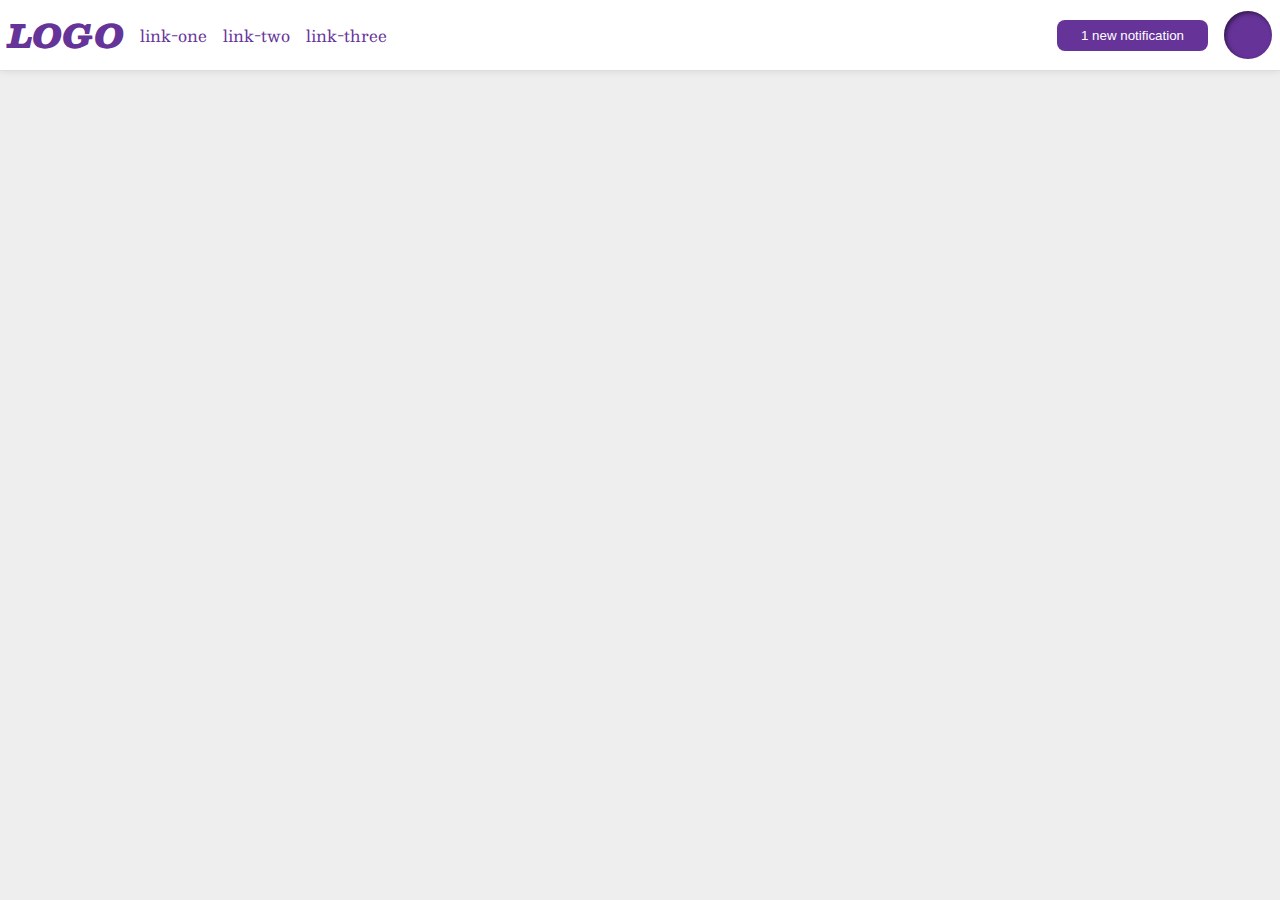
<file: flex/03-flex-header-2/index.html>
<!DOCTYPE html>
<html lang="en">
  <head>
    <meta charset="UTF-8">
    <meta http-equiv="X-UA-Compatible" content="IE=edge">
    <meta name="viewport" content="width=device-width, initial-scale=1.0">
    <title>Flex Header 2</title>
    <link rel="stylesheet" href="style.css">
  </head>
  <body>
    <div class="header">
      <div class="left-side">
        <div class="logo">
          LOGO
        </div>
        <ul class="links">
          <li><a href="google.com">link-one</a></li>
          <li><a href="google.com">link-two</a></li>
          <li><a href="google.com">link-three</a></li>
        </ul>
      </div>
      <div class="right-side">
        <button class="notifications">
          1 new notification
        </button>
        <div class="profile-image"></div>
      </div>
    </div>
  </body>
</html>
</file>
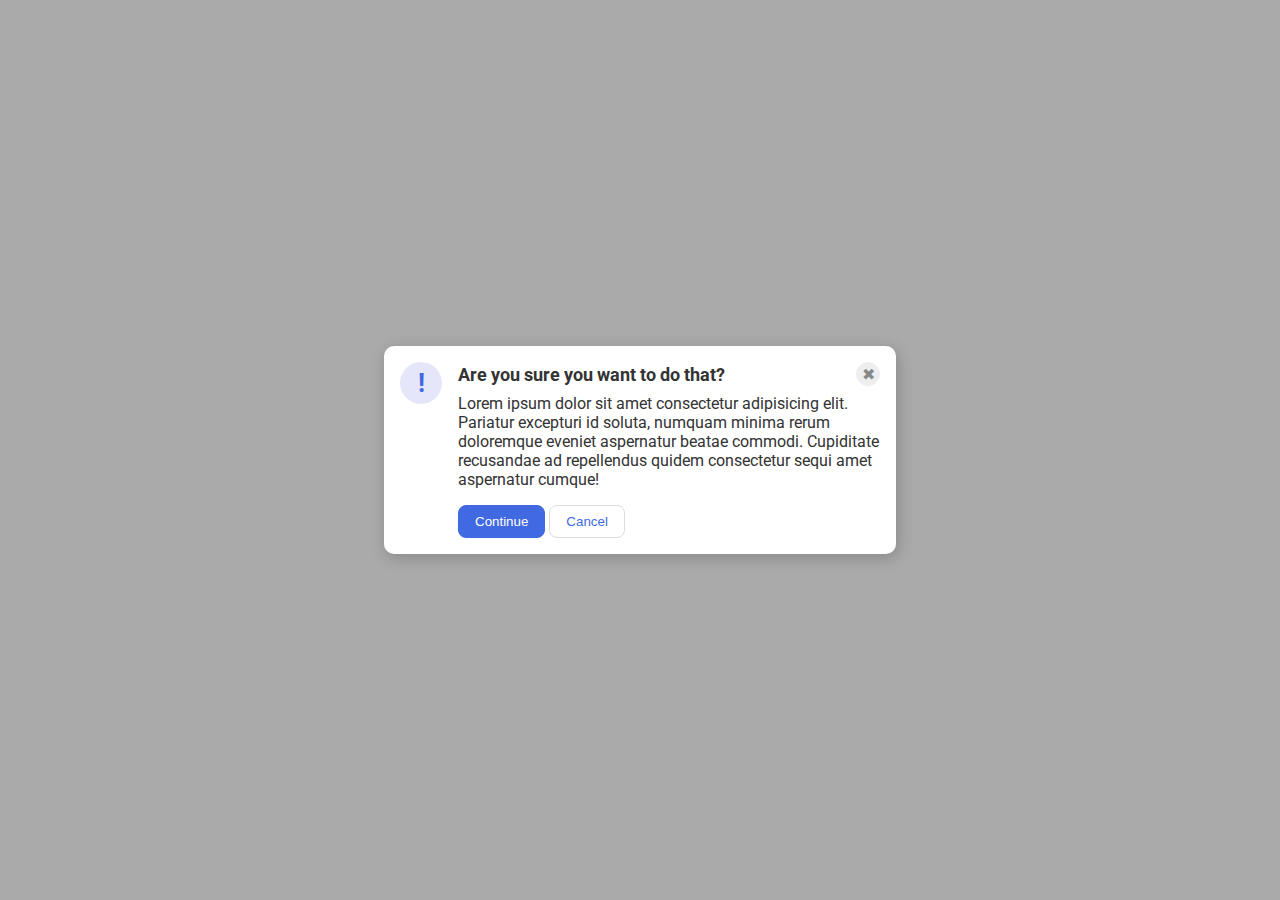
<file: flex/05-flex-modal/index.html>
<!DOCTYPE html>
<html lang="en">
  <head>
    <meta charset="UTF-8">
    <meta http-equiv="X-UA-Compatible" content="IE=edge">
    <meta name="viewport" content="width=device-width, initial-scale=1.0">
    <link rel="stylesheet" href="style.css">
    <title>Modal</title>
  </head>
  <body>
    <div class="modal">
      <div class="icon">!</div>
      <div class="container">
        <div class="header">Are you sure you want to do that?
          <button class="close-button">✖</button>
        </div>
        <div class="text">Lorem ipsum dolor sit amet consectetur adipisicing elit. Pariatur excepturi id soluta, numquam minima rerum doloremque eveniet aspernatur beatae commodi. Cupiditate recusandae ad repellendus quidem consectetur sequi amet aspernatur cumque!</div>
        <button class="continue">Continue</button>
        <button class="cancel">Cancel</button>
      </div>
    </div>
  </body>
</html>
</file>
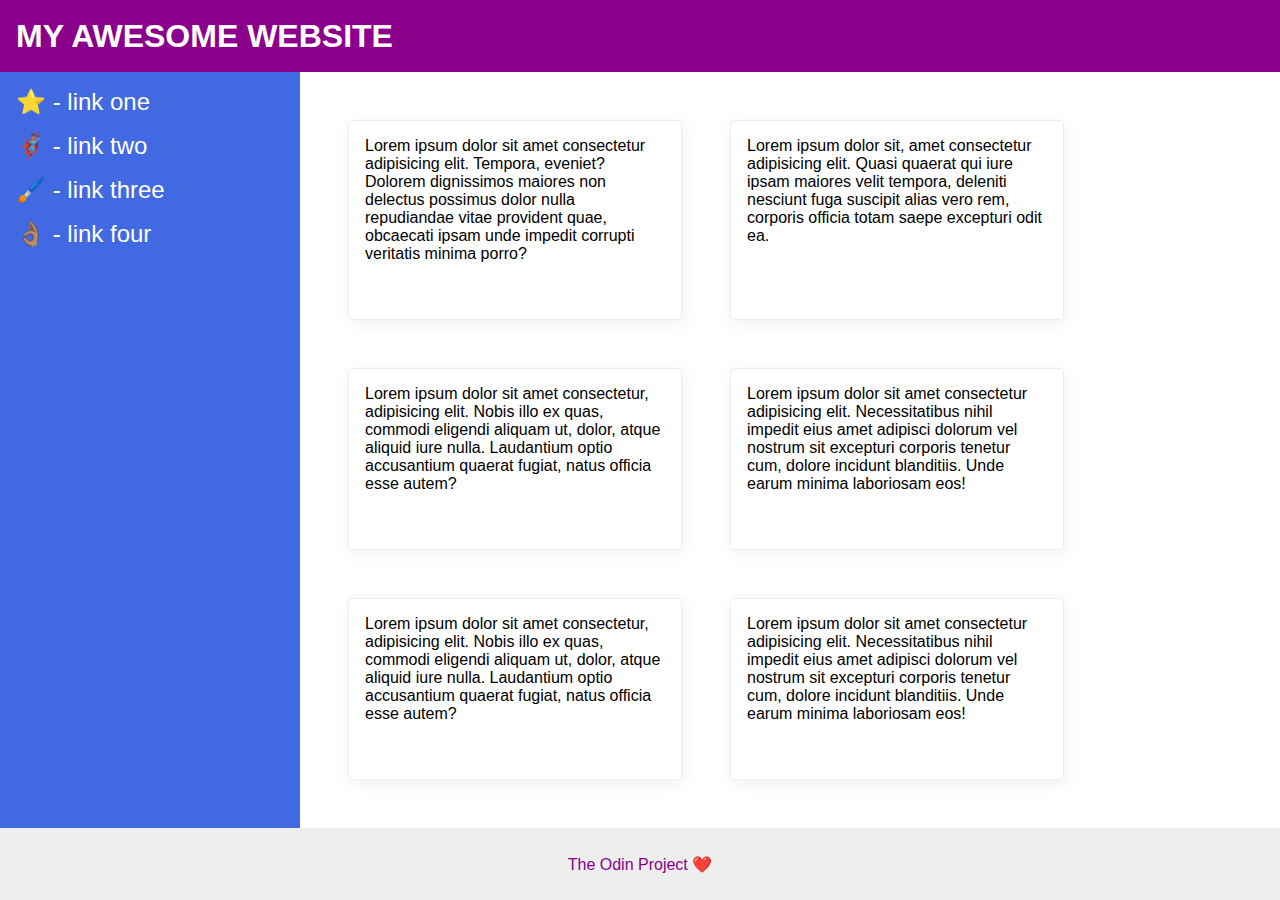
<file: flex/07-flex-layout-2/index.html>
<!DOCTYPE html>
<html lang="en">
  <head>
    <meta charset="UTF-8">
    <meta http-equiv="X-UA-Compatible" content="IE=edge">
    <meta name="viewport" content="width=device-width, initial-scale=1.0">
    <title>The Holy Grail</title>
    <link rel="stylesheet" href="style.css">
  </head>
  <body>
    <div class="header">
      MY AWESOME WEBSITE
    </div>
    <div class="content">
      <div class="sidebar">
        <ul>
          <li><a href="#">⭐ - link one</a></li>
          <li><a href="#">🦸🏽‍♂️ - link two</a></li>
          <li><a href="#">🖌️ - link three</a></li>
          <li><a href="#">👌🏽 - link four</a></li>
        </ul>
      </div>
      <div class="cards">
        <div class="card">Lorem ipsum dolor sit amet consectetur adipisicing elit. Tempora, eveniet? Dolorem dignissimos maiores non delectus possimus dolor nulla repudiandae vitae provident quae, obcaecati ipsam unde impedit corrupti veritatis minima porro?</div>
        <div class="card">Lorem ipsum dolor sit, amet consectetur adipisicing elit. Quasi quaerat qui iure ipsam maiores velit tempora, deleniti nesciunt fuga suscipit alias vero rem, corporis officia totam saepe excepturi odit ea.</div>
        <div class="card">Lorem ipsum dolor sit amet consectetur, adipisicing elit. Nobis illo ex quas, commodi eligendi aliquam ut, dolor, atque aliquid iure nulla. Laudantium optio accusantium quaerat fugiat, natus officia esse autem?</div>
        <div class="card">Lorem ipsum dolor sit amet consectetur adipisicing elit. Necessitatibus nihil impedit eius amet adipisci dolorum vel nostrum sit excepturi corporis tenetur cum, dolore incidunt blanditiis. Unde earum minima laboriosam eos!</div>
        <div class="card">Lorem ipsum dolor sit amet consectetur, adipisicing elit. Nobis illo ex quas, commodi eligendi aliquam ut, dolor, atque aliquid iure nulla. Laudantium optio accusantium quaerat fugiat, natus officia esse autem?</div>
        <div class="card">Lorem ipsum dolor sit amet consectetur adipisicing elit. Necessitatibus nihil impedit eius amet adipisci dolorum vel nostrum sit excepturi corporis tenetur cum, dolore incidunt blanditiis. Unde earum minima laboriosam eos!</div>
      </div>
    </div>
    <div class="footer">
      The Odin Project ❤️
    </div>
  </body>
</html>
</file>
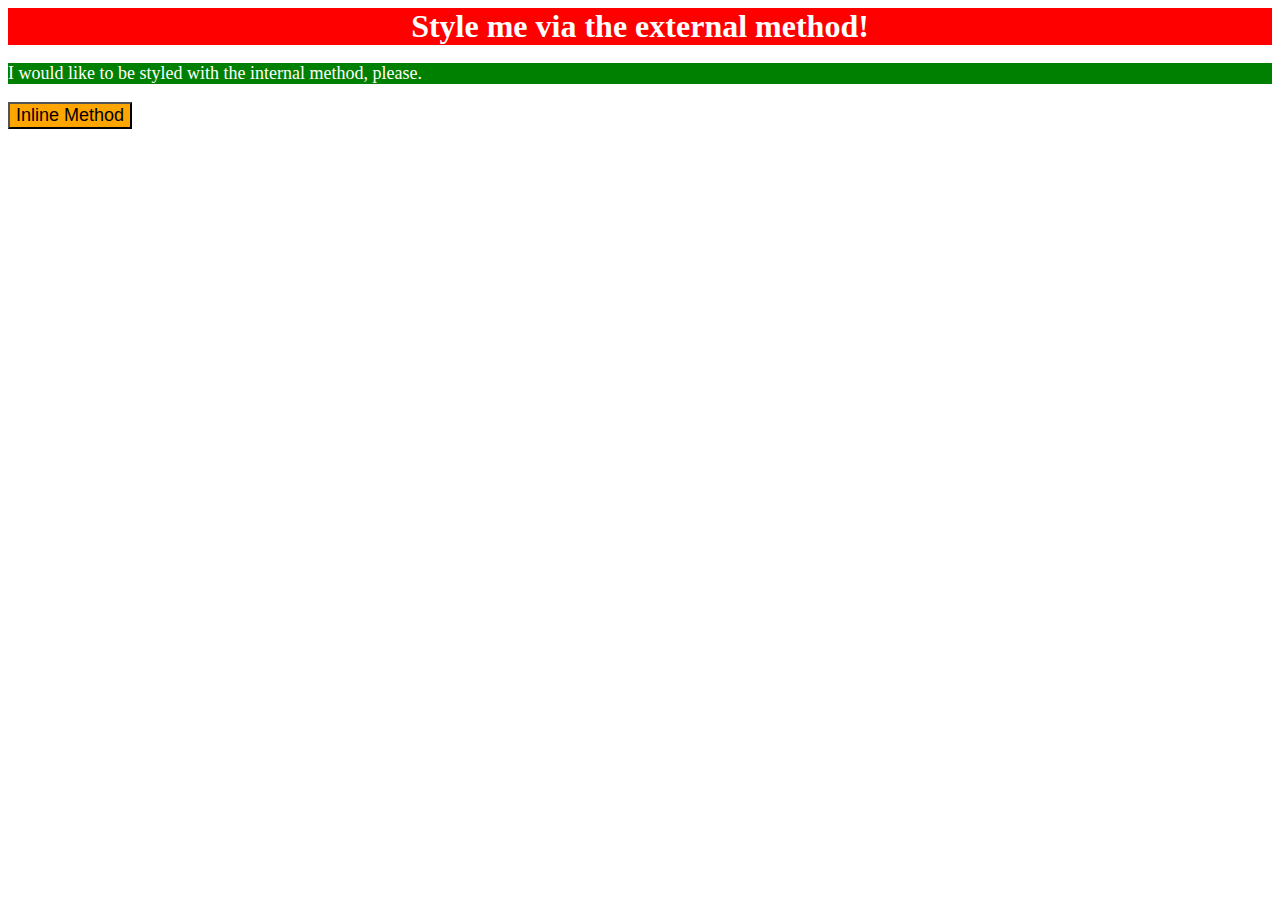
<file: foundations/01-css-methods/index.html>
<!DOCTYPE html>
<html lang="en">
  <head>
    <meta charset="UTF-8">
    <meta http-equiv="X-UA-Compatible" content="IE=edge">
    <meta name="viewport" content="width=device-width, initial-scale=1.0">
    <link rel="stylesheet" type="text/css" href="styles.css">
    <title>Methods for Adding CSS</title>
    <!-- `p`: a green background, white text, and a font size of 18px -->
    <style>
      p {
        background-color: green;
        color: white;
        font-size: 18px;
      }
    </style>
  </head>
  <body>
    <div>Style me via the external method!</div>
    <p>I would like to be styled with the internal method, please.</p>
    <!-- `button`: an orange background and a font size of 18px -->
    <button style="background-color: orange; font-size: 18px;">Inline Method</button>
  </body>
</html>
</file>
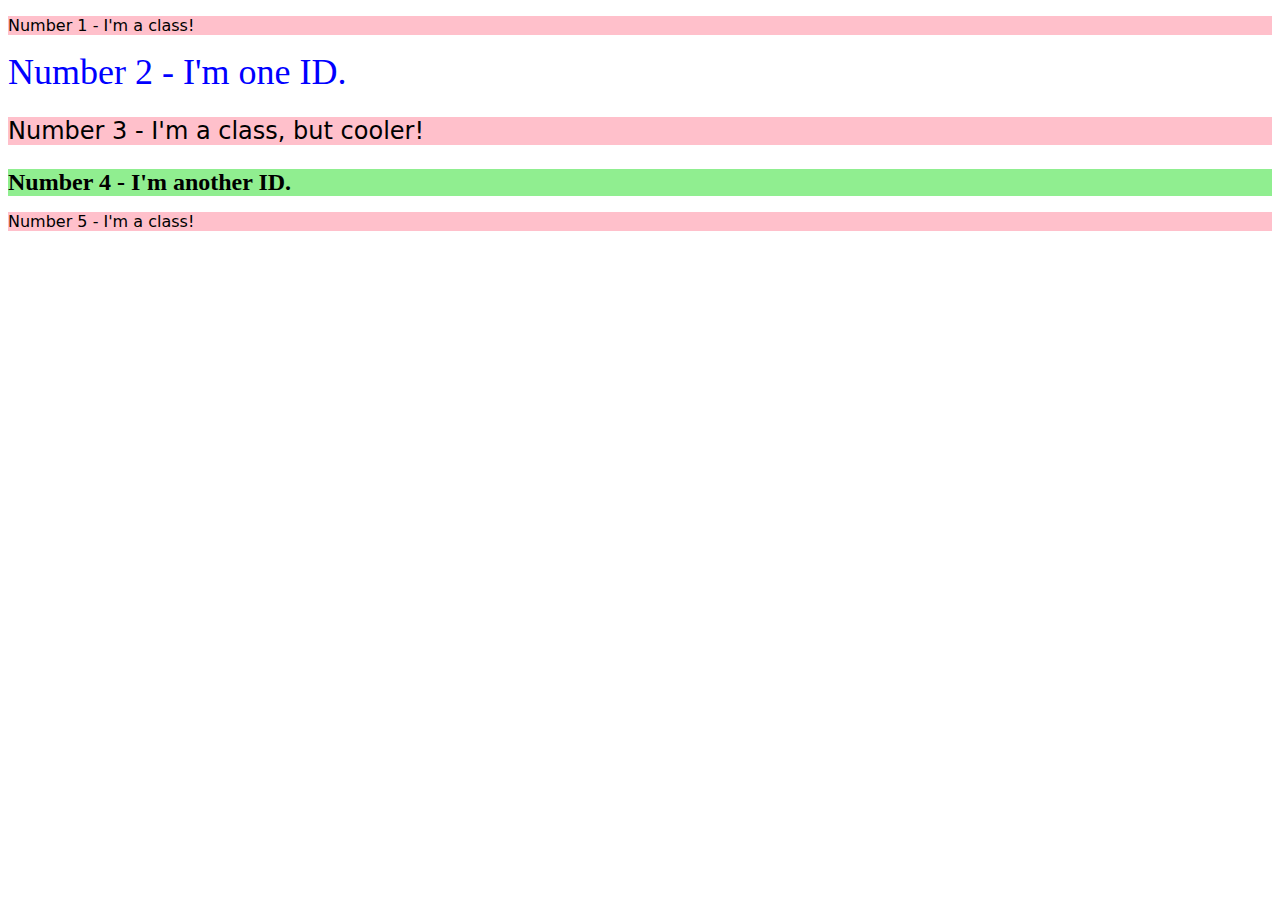
<file: foundations/02-class-id-selectors/index.html>
<!DOCTYPE html>
<html lang="en">
  <head>
    <meta charset="UTF-8">
    <meta http-equiv="X-UA-Compatible" content="IE=edge">
    <meta name="viewport" content="width=device-width, initial-scale=1.0">
    <title>Class and ID Selectors</title>
    <link rel="stylesheet" href="style.css">
  </head>
  <body>
    <p class="odd">Number 1 - I'm a class!</p>
    <div id="second">Number 2 - I'm one ID.</div>
    <p class="odd adjust-font-size">Number 3 - I'm a class, but cooler!</p>
    <div id="fourth" class="adjust-font-size">Number 4 - I'm another ID.</div>
    <p class="odd">Number 5 - I'm a class!</p>
  </body>
</html>
</file>
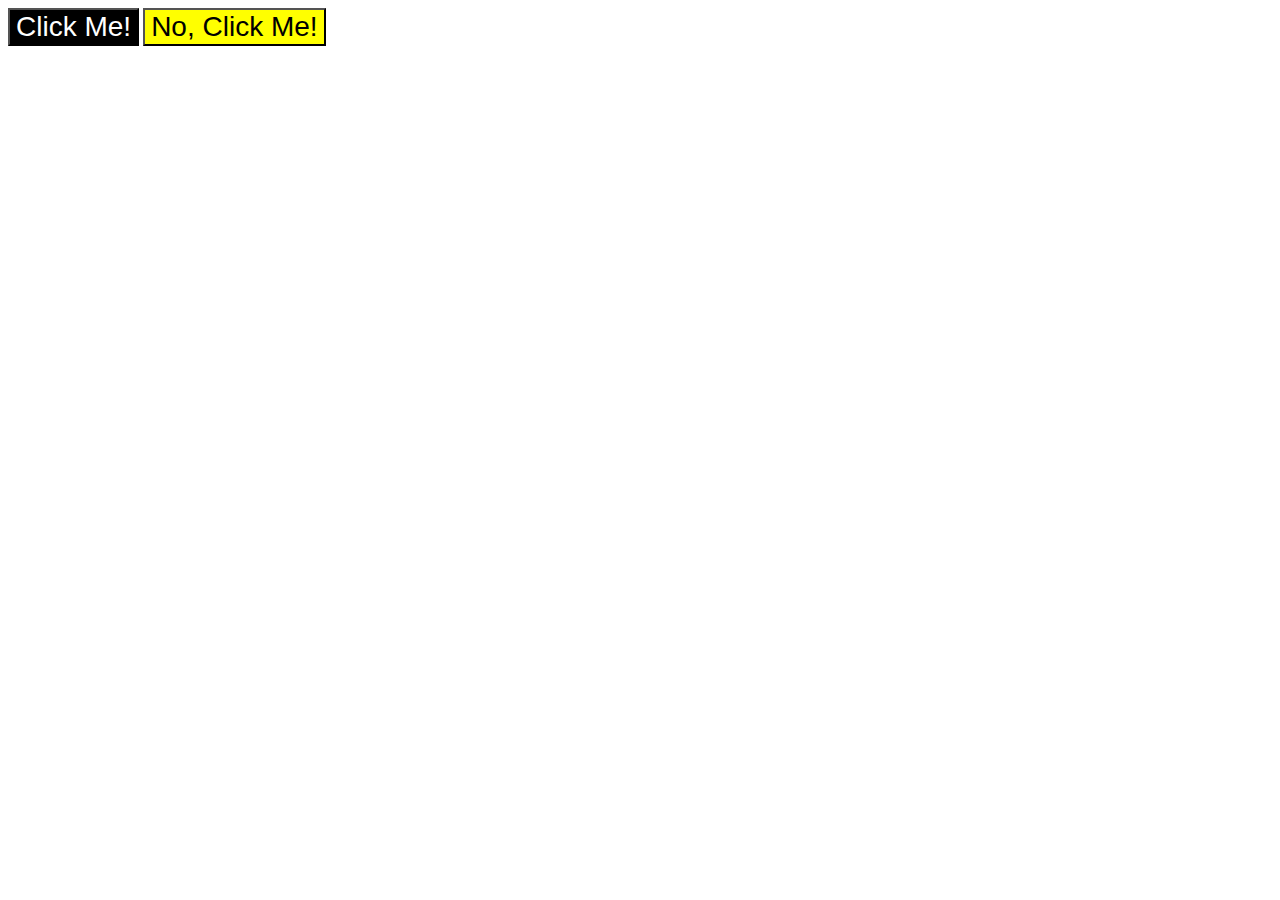
<file: foundations/03-grouping-selectors/index.html>
<!DOCTYPE html>
<html lang="en">
  <head>
    <meta charset="UTF-8">
    <meta http-equiv="X-UA-Compatible" content="IE=edge">
    <meta name="viewport" content="width=device-width, initial-scale=1.0">
    <title>Grouping Selectors</title>
    <link rel="stylesheet" href="style.css">
  </head>
  <body>
    <button class="black">Click Me!</button>
    <button class="yellow">No, Click Me!</button>
  </body>
</html>
</file>
<file: flex/03-flex-header-2/style.css>
/* this is some magical font-importing.  
you'll learn about it later. */
@import url('https://fonts.googleapis.com/css2?family=Besley:ital,wght@0,400;1,900&display=swap');

body {
  margin: 0;
  background: #eee;
  font-family: Besley, serif;
}

.header {
  background: white;
  border-bottom: 1px solid #ddd;
  box-shadow: 0 0 8px rgba(0,0,0,.1);
  display: flex;
  justify-content: space-between;
  padding: 8px;
}

.profile-image {
  background: rebeccapurple;
  box-shadow: inset 2px 2px 4px rgba(0,0,0,.5);
  border-radius: 50%;
  width: 48px;
  height: 48px;
}

.logo {
  color: rebeccapurple;
  font-size: 32px;
  font-weight: 900;
  font-style: italic;
}

button {
  border: none;
  border-radius: 8px;
  background: rebeccapurple;
  color: white;
  padding: 8px 24px;
}

a {
  /* this removes the line under our links */
  text-decoration: none;
  color: rebeccapurple;
}

ul {
  list-style-type: none;
  display: flex;
  padding: 0;
  margin: 0;
  gap: 16px;
}

.left-side, .right-side {
  display: flex;
  align-items: center;
  gap: 16px;
}
</file>
<file: flex/05-flex-modal/style.css>
@import url('https://fonts.googleapis.com/css2?family=Roboto:wght@400;700&display=swap');

html, body {
  height: 100%;
}

body {
  font-family: Roboto, sans-serif;
  margin: 0;
  background: #aaa;
  color: #333;
  /* I'll give you this one for free lol */
  display: flex;
  align-items: center;
  justify-content: center;
}

.modal {
  background: white;
  width: 480px;
  border-radius: 10px;
  box-shadow: 2px 4px 16px rgba(0,0,0,.2);
  display: flex;
  padding: 16px;
  gap: 16px;
}

.icon {
  color: royalblue;
  font-size: 26px;
  font-weight: 700;
  background: lavender;
  width: 42px;
  height: 42px;
  border-radius: 50%;
  display: flex;
  align-items: center;
  justify-content: center;
  flex-shrink: 0;
}

.close-button {
  background: #eee;
  border-radius: 50%;
  color: #888;
  font-weight: 400;
  font-size: 16px;
  height: 24px;
  width: 24px;
  display: flex;
  align-items: center;
  justify-content: center;
  border: 1px solid #eee;
  padding: 0;
}

button {
  cursor: pointer;
  padding: 8px 16px;
  border-radius: 8px;
}

button.continue {
  background: royalblue;
  border: 1px solid royalblue;
  color: white;
}

button.cancel {
  background: white;
  border: 1px solid #ddd;
  color: royalblue;
}

.header {
  display: flex;
  align-items: center;
  justify-content: space-between;
  font-weight: 700;
  font-size: 18px;
  margin-bottom: 8px;
}

.text {
  margin-bottom: 16px;
}
</file>
<file: flex/07-flex-layout-2/style.css>
body {
  font-family: -apple-system, BlinkMacSystemFont, 'Segoe UI', Roboto, Oxygen, Ubuntu, Cantarell, 'Open Sans', 'Helvetica Neue', sans-serif;
  margin: 0;
  min-height: 100vh;
  display: flex;
  flex-direction: column;
}

.header {
  height: 72px;
  background: darkmagenta;
  color: white;
  display: flex;
  align-items: center;
  font-size: 32px;
  font-weight: 900;
  padding: 0 16px;
}

.footer {
  height: 72px;
  background: #eee;
  color: darkmagenta;
  display: flex;
  align-items: center;
  justify-content: center;
}

.content {
  display: flex;
  flex: 1;
}

.sidebar {
  width: 300px;
  background: royalblue;
  box-sizing: border-box;
  padding: 16px;
  flex-shrink: 0;
}

.cards {
  display: flex;
  flex-wrap: wrap;
  gap: 16px;
  padding: 32px;
}

.card {
  border: 1px solid #eee;
  box-shadow: 2px 4px 16px rgba(0,0,0,.06);
  border-radius: 4px;
  padding: 16px;
  margin: 16px;
  width: 300px;
}

ul {
  list-style: none;
  margin: 0;
  padding: 0;
}

li {
  margin-bottom: 16px;
}

a {
  text-decoration: none;
  color: white;
  font-size: 24px;
}
</file>
<file: foundations/01-css-methods/styles.css>
/* div: a red background, white text, a font size of 32px, center aligned, and bold */

div {
    background-color: red;
    color: white;
    font-size: 32px;
    text-align: center;
    font-weight: bold;
}
</file>
<file: foundations/02-class-id-selectors/style.css>
/*
* **All odd numbered elements**: a light red/pink background, and a list of fonts containing `Verdana` and `DejaVu Sans` with `sans-serif` as a fallback
* **The second element**: blue text and a font size of 36px
* **The third element**: in addition to the styles for all odd numbered elements, add a font size of 24px
* **The fourth element**: a light green background, a font size of 24px, and bold
*/

.odd {
    background-color: #ffc0cb;
    font-family: Verdana, "DejaVu Sans", sans-serif;
}

#second {
    color: #0000ff;
    font-size: 36px;
}

.adjust-font-size {
    font-size: 24px;
}

#fourth {
    background-color: #90ee90;
    font-weight: bold;
}
</file>
<file: foundations/03-grouping-selectors/style.css>
/* * **The first element**: a black background and white text
* **The second element**: a yellow background
* **Both elements**: a font size of 28px and a list of fonts containing `Helvetica` and `Times New Roman`, with `sans-serif` as a fallback  */

.black,
.yellow {
    font-size: 28px;
    font-family: Helvetica, "Times New Roman", sans-serif;
}
.black {
    background-color: black;
    color: #ffffff;
}

.yellow {
    background-color: rgb(255, 255, 0);
}
</file>
